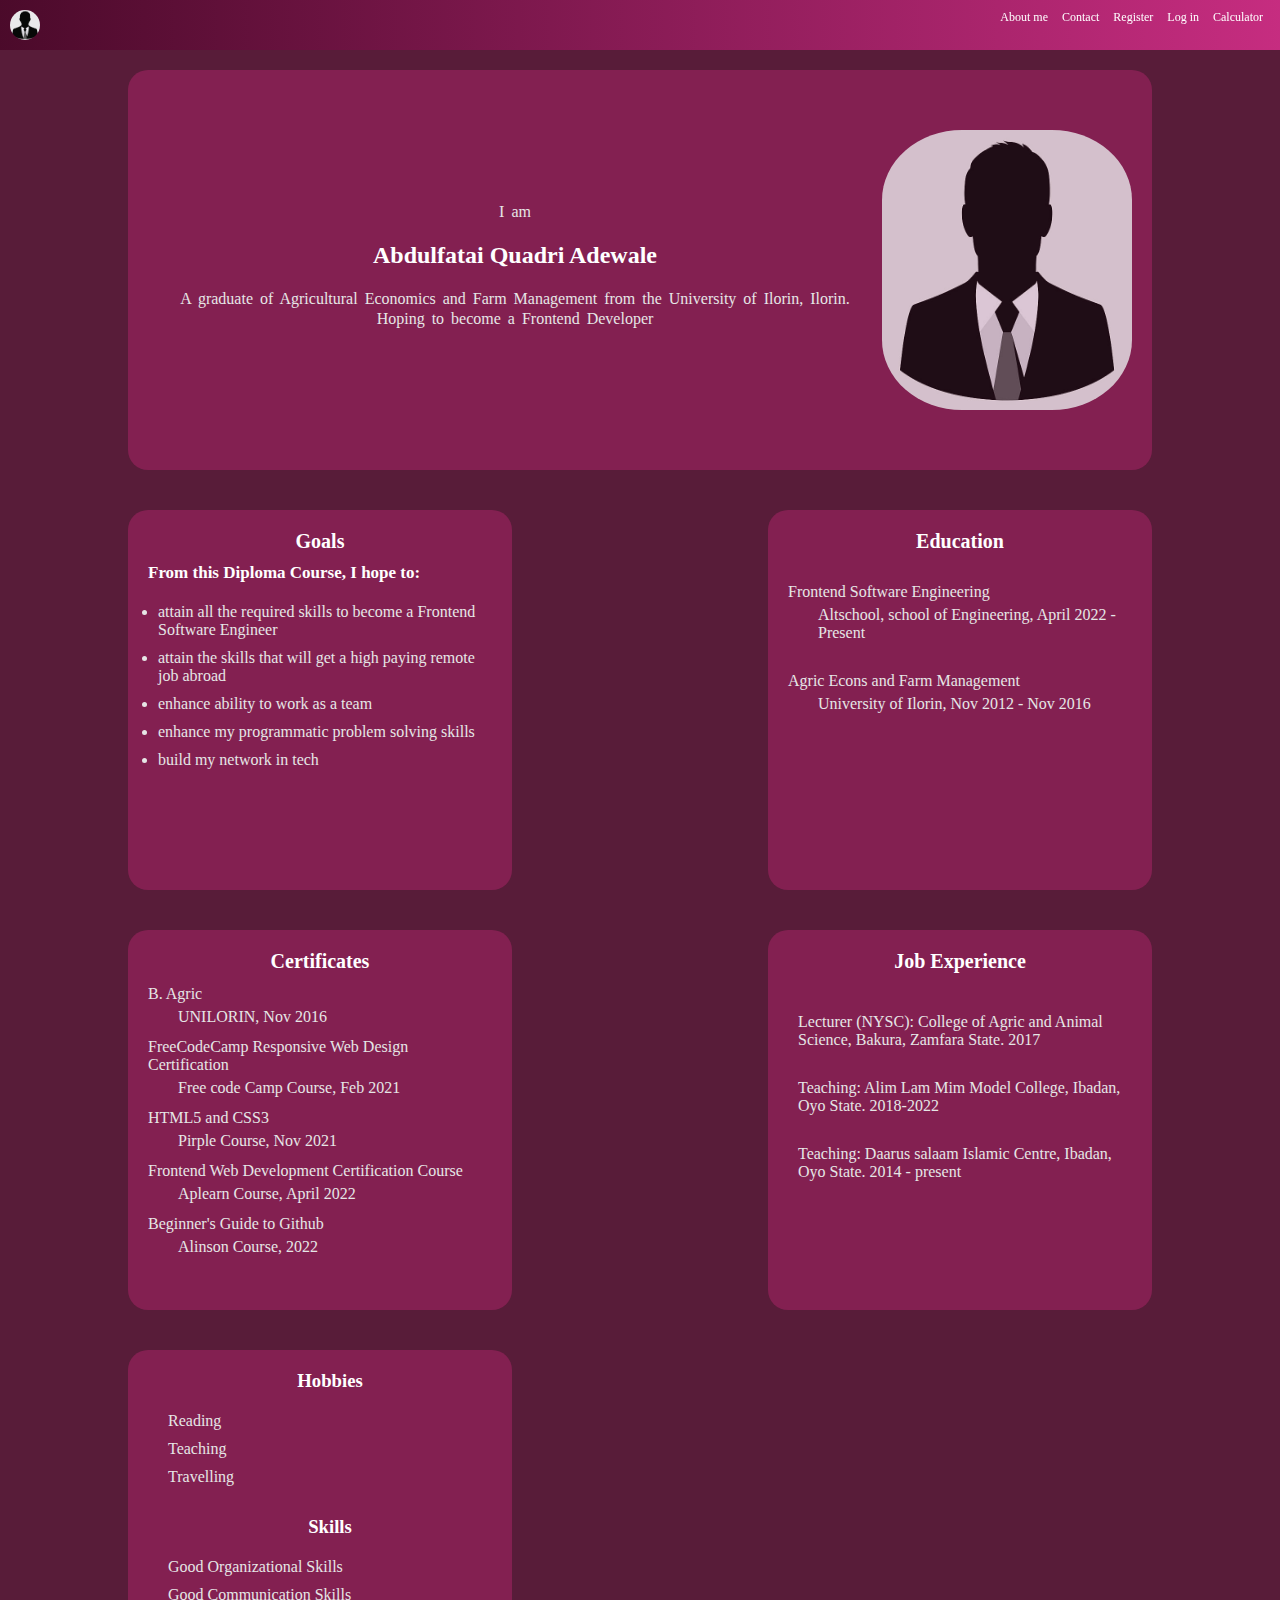
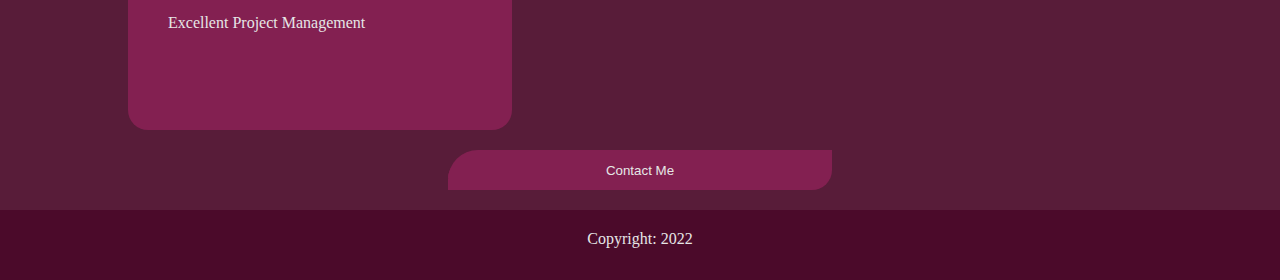
<file: index.html>
<!DOCTYPE html>
<html lang="en">
<head>
  <meta charset="UTF-8">
  <meta http-equiv="X-UA-Compatible" content="IE=edge">
  <meta name="viewport" content="width=device-width, initial-scale=1.0">
  <link rel="stylesheet" href="style.css">
  <title>About Me</title>
</head>

<body>
  <nav id="nav-bar">
      <img src="my-image.jpg" alt="logo">
      <ul>
        <li><a href="index.html">About me</a></li>
        <li><a href="contact.html">Contact</a></li>
        <li><a href="register.html">Register</a></li>
        <li><a href="login.html">Log in</a></li>
        <li><a href="calculator.html">Calculator</a></li>
      </ul>
  </nav>

  <div class="my-details">
    <hgroup>
      <p>I am</p>
      <h2>Abdulfatai Quadri Adewale</h2>
      <p>A graduate of Agricultural Economics and Farm Management from the University of Ilorin, Ilorin. Hoping to become a Frontend Developer</p>
    </hgroup>
    <img src="my-image.jpg" alt="my-image" id="my-detailsImg">
  </div>

  <div class="wrapAll">
    <div class="enrolmentPurpose cup">
      <h2>Goals</h2>
      <h3>From this Diploma Course, I hope to:</h3>
      <ul>
        <li>attain all the required skills to become a Frontend Software Engineer</li>
        <li>attain the skills that will get a high paying remote job abroad</li>
        <li>enhance ability to work as a team</li>
        <li>enhance my programmatic problem solving skills</li>
        <li>build my network in tech</li>
      </ul>
    </div>

    <div class="education cup">
      <h2>Education</h2>
      <dl>
        <dt>Frontend Software Engineering</dt>
        <dd>Altschool, school of Engineering, April 2022 - Present</dd>
        <dt>Agric Econs and Farm Management</dt>
        <dd>University of Ilorin, Nov 2012 - Nov 2016</dd>
      </dl>
    </div>

    <div class="certificates cup">
      <h2>Certificates</h2>
      <dl>
        <dt>B. Agric</dt>
          <dd><a href="unilorin.edu.ng" target="_blank">UNILORIN</a>, Nov 2016</dd>
        <dt><a href="https://freecodecamp.org/certification/abujafar93/responsive-web-design" target="_blank">FreeCodeCamp Responsive Web Design Certification</a></dt>
          <dd><a href="https://www.freecodecamp.org/learn/responsive-web-design/" target="_blank">Free code Camp Course</a>, Feb 2021</dd>
        <dt><a href="https://drive.google.com/file/d/1xNRGtFqUpuyGdWEgBUjyCUMiX6IPh2N9/view?usp=drivesdk" target="_blank">HTML5 and CSS3</a></dt>
          <dd><a href="pirple.com" target="_blank">Pirple Course</a>, Nov 2021</dd>
        <dt><a href="https://drive.google.com/file/d/1xNohGL2nXJoswdHf2bRjdxnfiPPLa-Qt/view?usp=drivesdk" target="_blank">Frontend Web Development Certification Course</a></dt>
          <dd><a href="aplearn.io" target="_blank">Aplearn Course</a>, April 2022</dd>
        <dt><a href="https://drive.google.com/file/d/1xOF8ZpkInJd8nt_UL48g7618BL8HK5LE/view?usp=drivesdk" target="_blank">Beginner's Guide to Github</a></dt>
         <dd><a href="alinson.com" target="_blank">Alinson Course</a>, 2022</dd>
      </dl>
    </div>

    <div class="experience cup">
      <h2>Job Experience</h2>
      <ul>
        <li>Lecturer (NYSC): College of Agric and Animal Science, Bakura, Zamfara State. 2017</li>
        <li>Teaching: Alim Lam Mim Model College, Ibadan, Oyo State. 2018-2022</li>
        <li>Teaching: Daarus salaam Islamic Centre, Ibadan, Oyo State. 2014 - present</li>
      </ul>
    </div>

    <div class="hobb-skills cup">
      <hgroup id="hobbies">
        <h3>Hobbies</h3>
        <ul>
          <li>Reading</li>
          <li>Teaching</li>
          <li>Travelling</li>
        </ul>
      </hgroup>

      <hgroup id="skills">
        <h3>Skills</h3>
        <ul>
          <li>Good Organizational Skills</li>
          <li>Good Communication Skills</li>
          <li>Excellent Project Management</li>
        </ul>
      </hgroup>
    </div>

  </div>

  <a href="contact.html" id="cntbtn"><button>Contact Me</button></a>

  <footer>
    <p>Copyright: 2022</p>
  </footer>

</body>
</html>
</file>
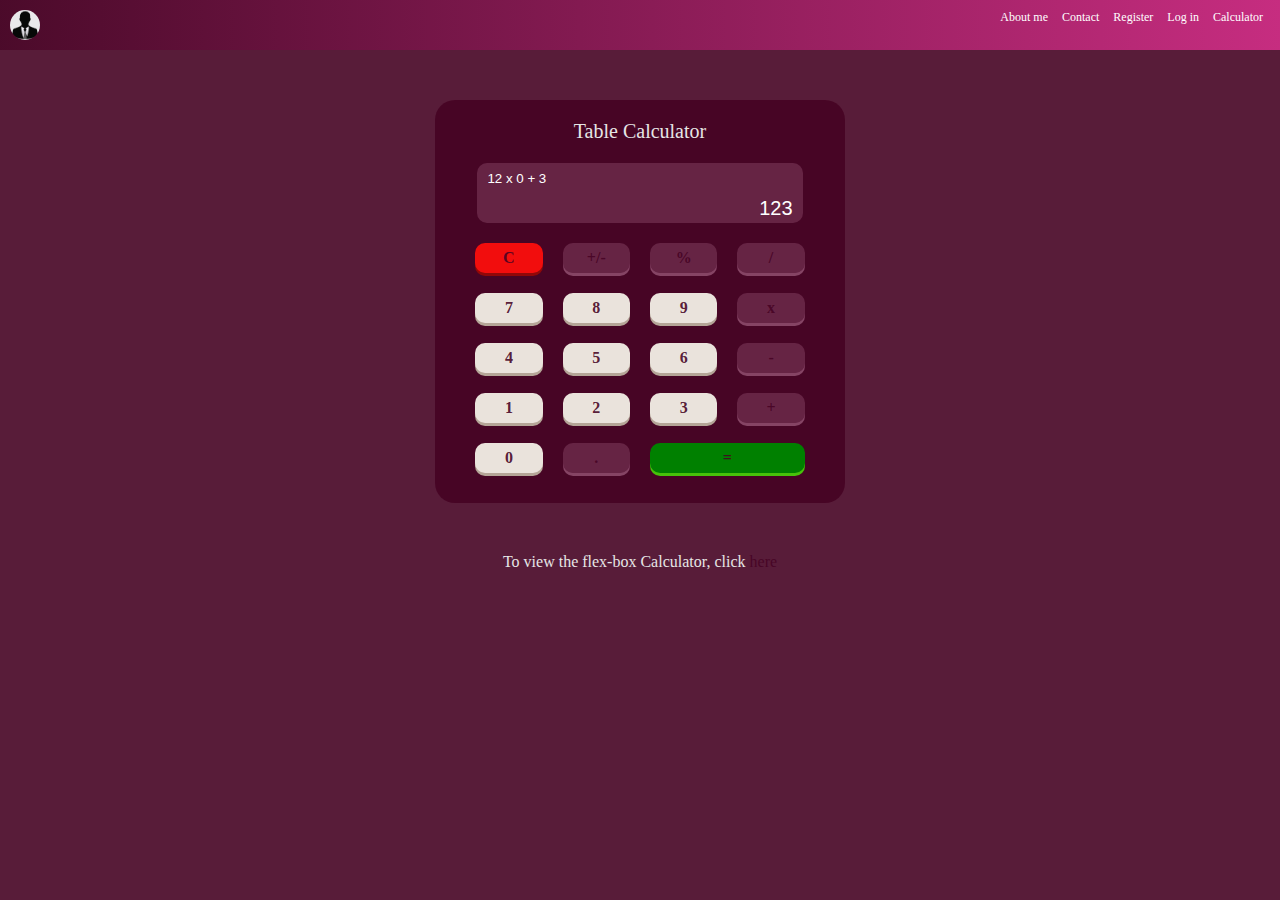
<file: calculator.html>
<!DOCTYPE html>
<html lang="en">
<head>
  <meta charset="UTF-8">
  <meta http-equiv="X-UA-Compatible" content="IE=edge">
  <meta name="viewport" content="width=device-width, initial-scale=1.0">
  <link rel="stylesheet" href="style.css">
  <link rel="stylesheet" href="calculator.css">
  <title>calculator Page</title>
</head>

<body>
  <nav id="nav-bar">
    <img src="my-image.jpg" alt="logo">
    <ul>
      <li><a href="index.html">About me</a></li>
      <li><a href="contact.html">Contact</a></li>
      <li><a href="register.html">Register</a></li>
      <li><a href="login.html">Log in</a></li>
      <li><a href="calculator.html">Calculator</a></li>
    </ul>
  </nav>

  <!-- TABLE CALCULATOR -->
  <div class="calculator">
    <div class="calContainer">
      <h2>Table Calculator</h2>
      <div class="screen2">
        <input id="display3" placeholder="12 x 0 + 3">
        <input id="display4" placeholder="123">
      </div>
      <table>
        <tr>
          <td class="clear">C</td>
          <td>+/-</td>
          <td>%</td>
          <td>/</td>
        </tr>

        <tr>
          <td  class="num">7</td>
          <td class="num">8</td>
          <td class="num">9</td>
          <td>x</td>
        </tr>

        <tr>
          <td class="num">4</td>
          <td class="num">5</td>
          <td class="num">6</td>
          <td>-</td>
        </tr>

        <tr>
          <td class="num">1</td>
          <td class="num">2</td>
          <td class="num">3</td>
          <td>+</td>
        </tr>

        <tr>
          <td class="num">0</td>
          <td>.</td>
          <td class="equalTo" colspan="2">=</td>
        </tr>

      </table>
    </div>
  </div>

  <div class="flexbox">
    <p>To view the flex-box Calculator, click  <a href="flexbox.html">here</a></p>
  </div>

</body>

</html>
</file>
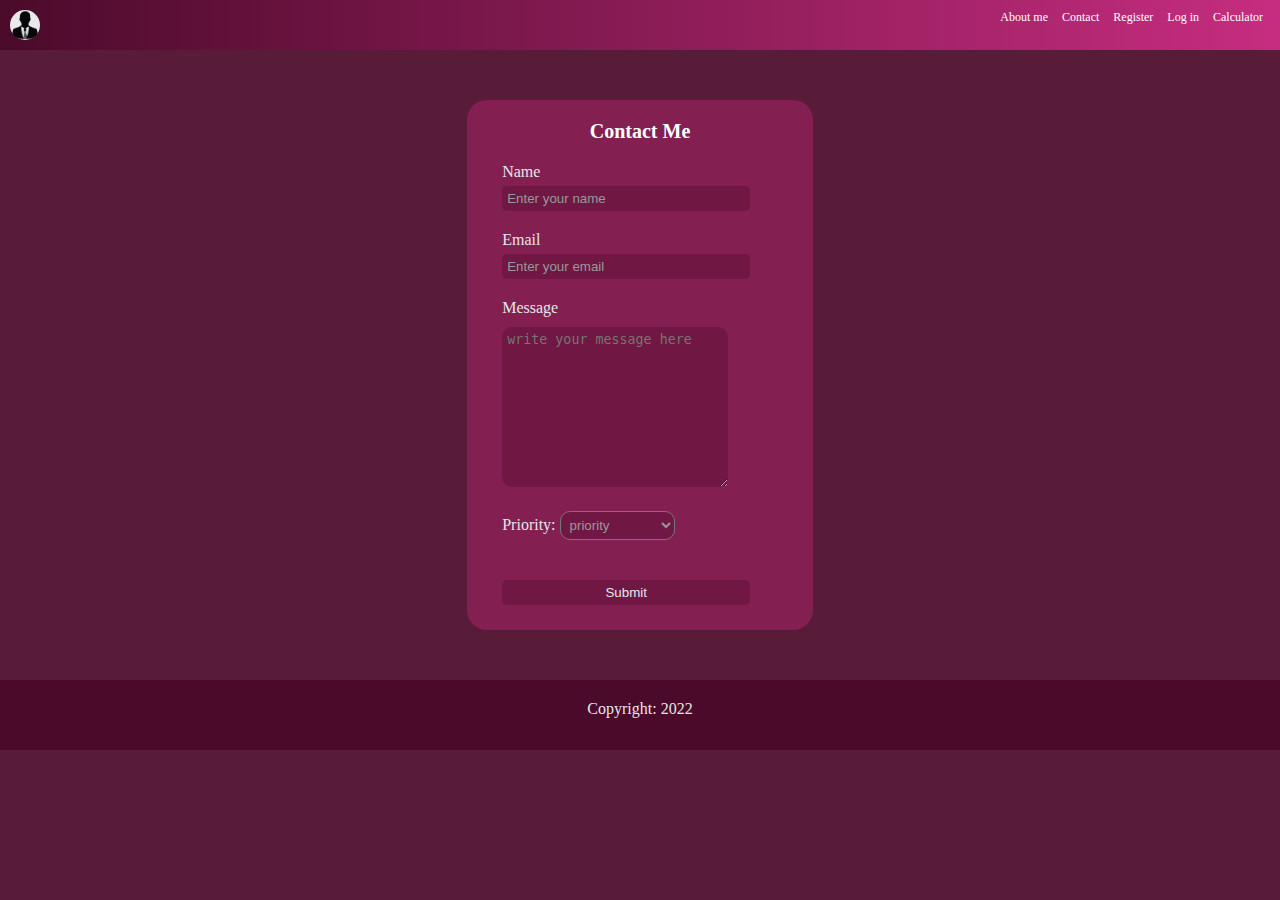
<file: contact.html>
<!DOCTYPE html>
<html lang="en">
  <head>
    <meta charset="UTF-8">
    <meta http-equiv="X-UA-Compatible" content="IE=edge">
    <meta name="viewport" content="width=device-width, initial-scale=1.0">
    <link rel="stylesheet" href="style.css">
    <link rel="stylesheet" href="signInUp.css">
    <title>Contact Me Page</title>
  </head>
  
  
  <body>
    <nav id="nav-bar">
      <img src="my-image.jpg" alt="logo">
      <ul>
        <li><a href="index.html">About me</a></li>
        <li><a href="contact.html">Contact</a></li>
        <li><a href="register.html">Register</a></li>
        <li><a href="login.html">Log in</a></li>
        <li><a href="calculator.html">Calculator</a></li>
      </ul>
    </nav>
  
      <div class="plate">
        <div class="signContainer">
          <h1>Contact Me</h1>
          <div>
            <form id="registerForm">
              <label for="username">Name</label><br>
              <input type="text" id="name" placeholder="Enter your name"><br>
              <label for="email">Email</label><br>
              <input type="email" id="email" placeholder="Enter your email"><br>
              <label for="username">Message</label><br>
              <textarea type="text" id="message" placeholder="write your message here" rows="10" cols="25"></textarea><br>
                <label for="priority">Priority:</label>
                <select name="priority" id="priority">
                  <option value="priority">priority</option>
                  <option value="veryImportant">ery Important</option>
                  <option value="important">important</option>
                  <option value="lessImportant">less important</option>
                  <option value="notImportant">not important</option>
                </select>
  
              <input type="button" value="Submit" id="btn2" class="cntactbtn">
            </form>
          </div>
        </div>
      </div>
  
      <footer>
        <p>Copyright: 2022</p>
      </footer>
  </body>
  
</html>
</file>
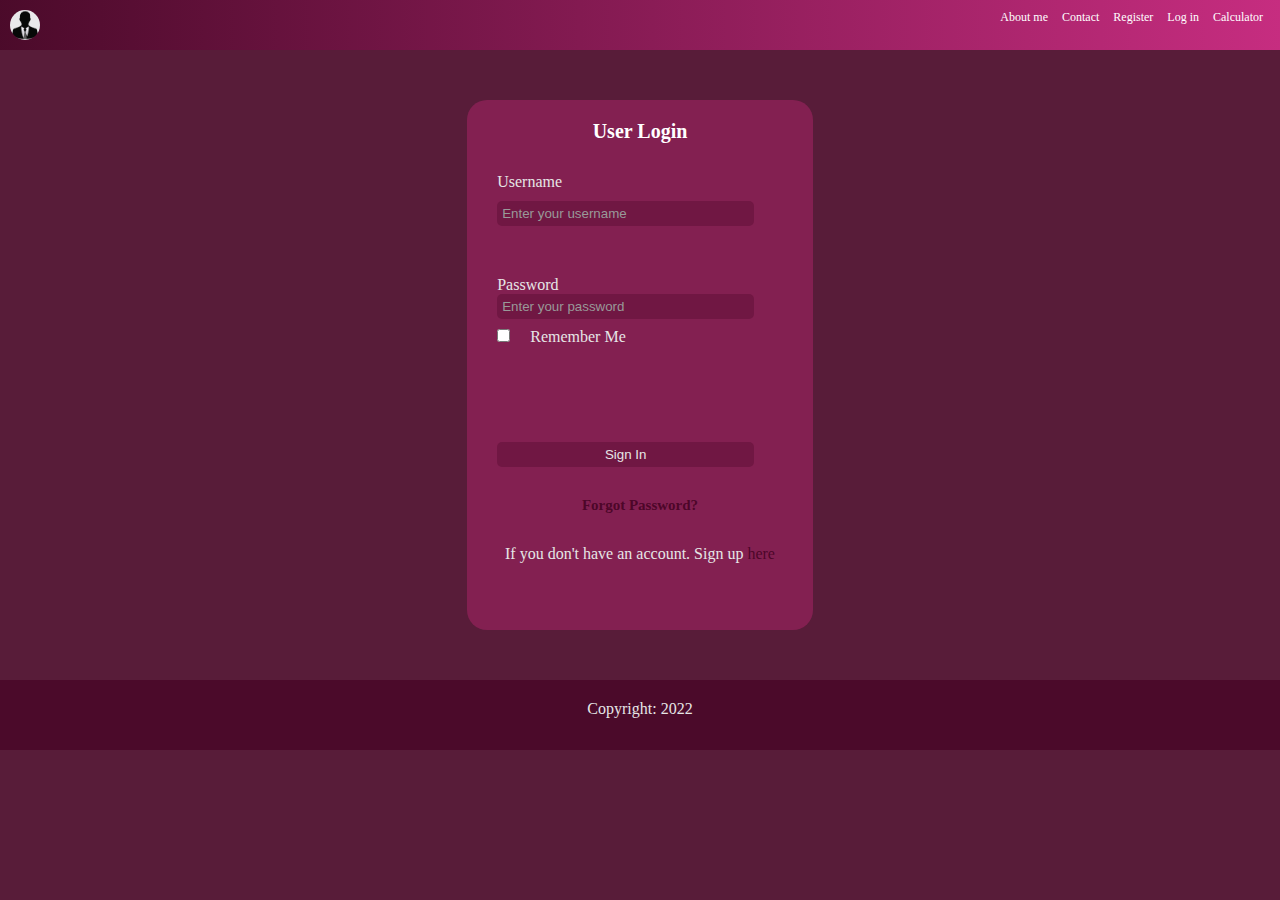
<file: login.html>
<!DOCTYPE html>
<html lang="en">
<head>
  <meta charset="UTF-8">
  <meta http-equiv="X-UA-Compatible" content="IE=edge">
  <meta name="viewport" content="width=device-width, initial-scale=1.0">
  <link rel="stylesheet" href="style.css">
  <link rel="stylesheet" href="signInUp.css">
  <title>Log In Page</title>
</head>


<body>
  <nav id="nav-bar">
    <img src="my-image.jpg" alt="logo">
    <ul>
      <li><a href="index.html">About me</a></li>
      <li><a href="contact.html">Contact</a></li>
      <li><a href="register.html">Register</a></li>
      <li><a href="login.html">Log in</a></li>
      <li><a href="calculator.html">Calculator</a></li>
    </ul>
  </nav>

    <div class="plate">
      <div class="signContainer">
        <h1>User Login</h1>
        <div>
          <form id="logInForm">
            <label for="username">Username</label><br>
            <input type="text" id="username" placeholder="Enter your username"><br>
            <label for="password">Password</label><br>
            <input type="password" id="password" placeholder="Enter your password"><br>
            <input type="checkbox" id="checkbox"><span>Remember Me</span>
            <input type="button" value="Sign In" id="btn2">
          </form>
          <h3><a href="#">Forgot Password?</a></h3>
          <p>If you don't have an account. Sign up <a href="register.html">here</a></p>
        </div>
      </div>
    </div>

    <footer>
      <p>Copyright: 2022</p>
    </footer>
</body>

</html>
</file>
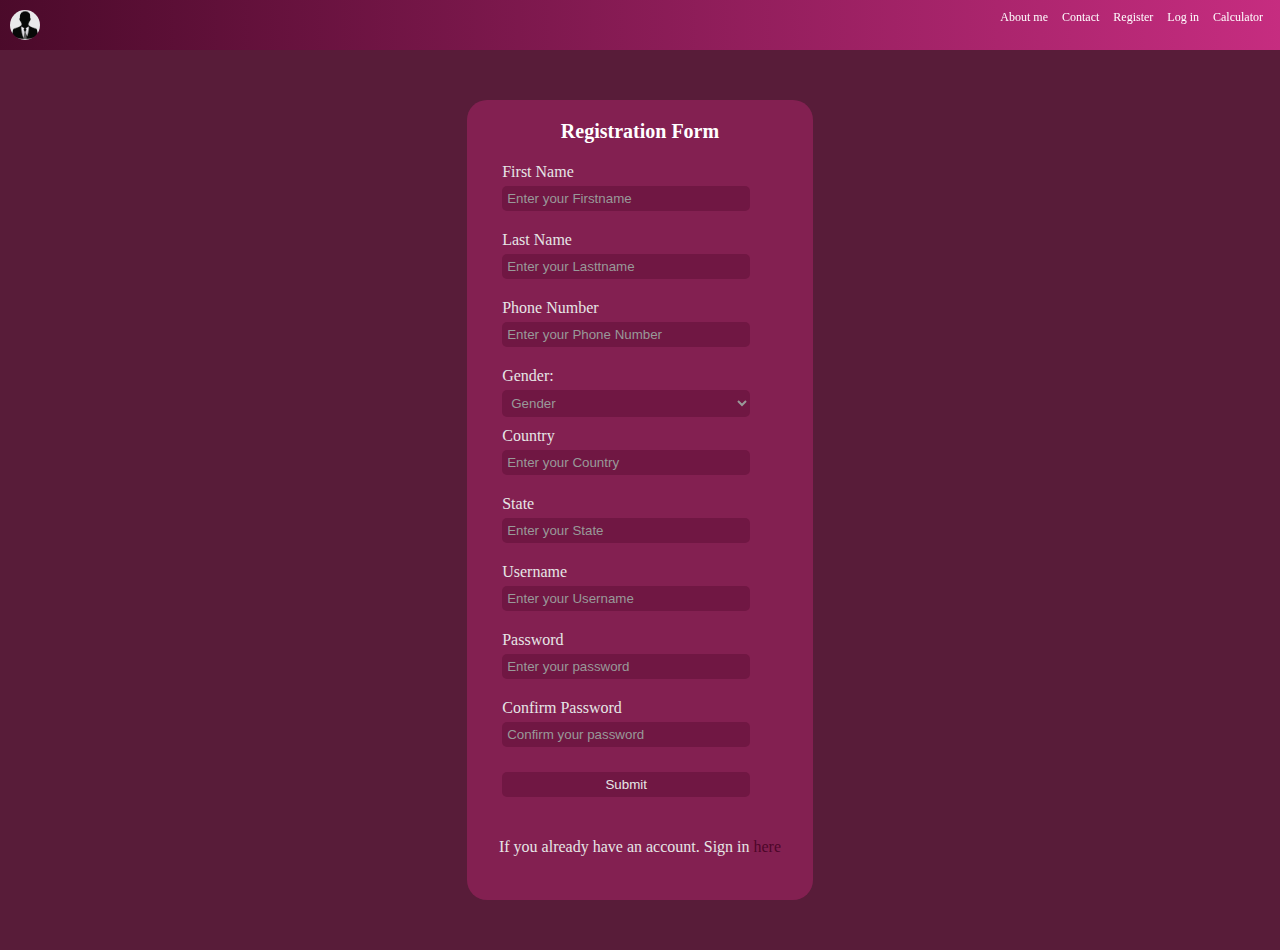
<file: register.html>
<!DOCTYPE html>
<html lang="en">
<head>
  <meta charset="UTF-8">
  <meta http-equiv="X-UA-Compatible" content="IE=edge">
  <meta name="viewport" content="width=device-width, initial-scale=1.0">
  <link rel="stylesheet" href="style.css">
  <link rel="stylesheet" href="signInUp.css">
  <title>Register Page</title>
</head>

<body>
  <nav id="nav-bar">
    <img src="my-image.jpg" alt="logo">
    <ul>
      <li><a href="index.html">About me</a></li>
      <li><a href="contact.html">Contact</a></li>
      <li><a href="register.html">Register</a></li>
      <li><a href="login.html">Log in</a></li>
      <li><a href="calculator.html">Calculator</a></li>
    </ul>
  </nav>

    <div class="plate1 ">
      <div class="signContainer1">
        <h1>Registration Form</h1>
          <div>
            <form id="registerForm">
              <label for="firstName">First Name</label><br>
              <input type="text" id="fname" placeholder="Enter your Firstname" required><br>
              <label for="lastName">Last Name</label><br>
              <input type="text" id="lname" placeholder="Enter your Lasttname" required><br>
              <label for="number">Phone Number</label><br>
              <input type="number" id="phoneNumber" placeholder="Enter your Phone Number" requiredv><br>
              <label for="gender">Gender:</label><br>
              <select name="gender" id="gender">
                <option value="gend">Gender</option>
                <option value="male">Male</option>
                <option value="female">Female</option>
                <option value="prefferNotToSay">Prefer not to Say</option>
              </select><br>
              <label for="country">Country</label><br>
              <input type="text" id="country" placeholder="Enter your Country" required><br>
              <label for="state">State</label><br>
              <input type="text" id="state" placeholder="Enter your State" required><br>
              <label for="username">Username</label><br>
              <input type="text" id="username" placeholder="Enter your Username" required><br>
              <label for="password">Password</label><br>
              <input type="password" id="pwd" placeholder="Enter your password" required><br>
              <label for="cfmpwd">Confirm Password</label><br>
              <input type="password" id="cfmpwd" placeholder="Confirm your password" required><br>
              <input type="button" value="Submit" id="btn1">
            </form>
            <p>If you already have an account. Sign in <a href="login.html">here</a></p>
          </div>
      </div>
    </div>

    <!-- <footer>
      <p>Copyright: 2022</p>
    </footer> -->
</body>
</html>
</file>
<file: style.css>
*{
  margin: 0;
  padding: 0;
  box-sizing: border-box;
}

#nav-bar {
  display: flex;
  justify-content: space-between;
  height: 50px;
  padding: 10px;
  top: 0;
  z-index: 1;
  position: sticky;
  background-image: linear-gradient(to right,  rgba(70, 3, 36, 0.7), rgba(245, 52, 158, 0.7));
}

#nav-bar img {
  width: 30px;
  height: 30px;
  border-radius: 50%;
}

#nav-bar ul {
  display: flex;
}

#nav-bar ul li {
  list-style: none;
  margin: 0px 10px;
  color: hsl(0, 0%, 100%);
}

#nav-bar ul li a {
  text-decoration: none;
  color: hsl(0, 0%, 100%);
}

#nav-bar ul li a:hover {
  color: rgba(70, 3, 36, 0.9);
}

body {
  background-color: rgba(70, 3, 36, 0.9);
  color: hsl(0, 0%, 90%);
}

/* MY DETAILS SECTION */
.my-details {
  display: flex;
  flex-direction: column-reverse;
  height: 400px;
  width: 80%;
  align-items: center;
  margin: 20px auto;
  background-color:  rgb(131, 32, 81);
  padding: 20px;
  border-radius: 20px;
}

.my-details img {
  width: 170px;
  height: 170px;
  border-radius: 50px;
  opacity: 0.8;
  padding: 10px 0px;
}

.my-details hgroup {
  text-align: center;
}

.my-details hgroup p, .my-details hgroup h2 {
  margin-bottom: 20px;
}

.my-details h2 {
  color: hsl(0, 0%, 100%);
}

.my-details hgroup p {
  word-spacing:  3px;
  line-height: 20px;
  margin-top: 10px;
}


/* WRAP SECTION */
.wrapAll a {
  text-decoration: none;
}

.wrapAll a:hover {
  color: rgba(70, 3, 36, 0.7); 
}

.wrapAll{
  display: flex;
  flex-direction: column;
  justify-content: center;
  align-items: center;
}

.wrapAll h2 {
  margin-bottom: 10px;
  text-align: center;
}

.wrapAll h2, .wrapAll h3 {
  color: hsl(0, 0%, 100%);
}


/* GOALS SECTION */
.enrolmentPurpose {
  height: 380px;
  width: 70%;
  align-items: center;
  margin: 20px 0px;
  background-color:  rgb(131, 32, 81);
  padding: 20px;
  border-radius: 20px;
}

.enrolmentPurpose ul {
  padding: 15px;
}

.enrolmentPurpose li {
  list-style-type:none;
  margin: 15px 0px;
}

/* EDUCATION SECTION */
.education {
  height: 380px;
  width: 70%;
  align-items: center;
  margin: 20px 0px;
  background-color:  rgb(131, 32, 81);
  padding: 20px;
  border-radius: 20px;
}

.education dt {
  margin: 30px 0px 5px 0px;
}

.education dd {
  margin-left: 30px;
}

/* CERTIFICATES SECTION*/
.certificates {
  height: 380px;
  width: 70%;
  align-items: center;
  margin: 20px 0px;
  background-color:  rgb(131, 32, 81);
  padding: 20px;
  border-radius: 20px;
}

.certificates dt {
  margin: 15px 0px 5px 0px;
}

.certificates dd {
  margin-left: 30px;
}

.certificates a {
  color: hsl(0, 0%, 90%);
}

/* JOB EXPERIENCE */
.experience {
  height: 380px;
  width: 70%;
  align-items: center;
  margin: 20px 0px;
  background-color:  rgb(131, 32, 81);
  padding: 20px;
  border-radius: 20px;
}

.experience ul {
  margin: 40px 0px 0px 10px;
}

.experience ul li {
  margin: 30px 0px;
  list-style-type: none;
}

/* HOBBIES AND SKILLS */
.hobb-skills{
  height: 380px;
  width: 70%;
  align-items: center;
  margin: 20px 0px;
  background-color:  rgb(131, 32, 81);
  padding: 20px;
  border-radius: 20px;
}

.hobb-skills h3 {
  margin-bottom: 20px;
  text-align: center;
}

.hobb-skills li {
  list-style-type: none;
  margin: 10px 0px;
}

#hobbies {
  margin: 0px 0px 30px 20px;
}

#skills {
  margin: 0px 0px 30px 20px;
}

/* CONTACT BUTTON */
#cntbtn {
  background-color:  rgb(131, 32, 81);
  border-radius: 30px 0px 20px 0px;
  margin-left: 35%;
}

#cntbtn button {
  border: none;
  background-color:  rgb(131, 32, 81);
  color: hsl(0, 0%, 90%);
  width: 30%;
  padding: 10px;
  border-radius: 30px 0px 20px 0px;
  margin-bottom: 20px;
  height: 40px;
  cursor: pointer;
}

#cntbtn:hover, #cntbtn button:hover{
  color: rgba(70, 3, 36, 0.9);
}

footer {
  height: 70px;
  background-color: rgba(70, 3, 36, 0.7);
}

footer p {
  text-align: center;
  padding: 20px 0px;
}

@media screen and (min-width: 600px){
  .wrapAll {
    margin: 0 auto;
  }

  .cup{
    width: 50%;
    align-self: center;
  }
}

@media screen and (min-width: 900px){
  .my-details {
    width: 80%;
    flex-direction: row;
  }

  #my-detailsImg {
    width: 250px;
    height: 300px;
    border-radius: 80px;
  }

  .my-details hgroup {
    margin: 0px 10px;
  }

  .wrapAll {
    display: grid;
    grid-template-columns: repeat(2, 2fr);
  }

  .cup {
    width:60%;
    margin: 20px auto;
  }
}

@media screen and (min-width:375px){

  #nav-bar ul li {
    font-size: 12px;
    margin: 0px 7px;
  }

  .my-details img {
    height: 120px;
    width: 120px;
  }
 .wrapAll h2 {
  font-size: 20px;   
 }

 .enrolmentPurpose h3 {
  font-size: 17px;
}

.enrolmentPurpose ul {
  padding: 10px;
}

.enrolmentPurpose li {
  list-style-type: disc;
  margin: 10px 0px;
}

.certificates dt {
  margin-top: 12px;
}


}
</file>
<file: calculator.css>
.calculator {
  width: 70%;
  margin: 50px auto;
}

#cal1 {
  width: 80%;
}

.calContainer {
  width: 100%;
  background-color: rgba(70, 3, 36, 0.9);
  display: flex;
  flex-direction: column;
  align-items: center;
  border-radius: 20px;
  padding: 20px 20px 10px 20px;
}

.calContainer h2 {
  font-size: 20px;
  font-weight: 200;
}

#screen {
  margin: 20px auto;
  /* width: 100%; */
}

#display1, #display2 {
  width: 100%;
  height: 40px;
  margin: 0;
  border: none;
  background-color: rgba(175, 110, 143, 0.3);
}

#display1 {
  border-radius: 10px 10px 0px 0px;
  padding: 0px 10px;
}

#display2 {
  border-radius: 0px 0px 10px 10px;
  padding: 0px 10px;
  text-align: end;
  font-size: 20px;
  font-weight: 500;
}

#display1::placeholder, #display2::placeholder {
  color: white;
}

.keys {
  display: grid;
  grid-template-columns: repeat(4, 1fr);
  padding: 20px 0px;
}

.btn {
  width: 55px;
  height: 20px;
  margin: 0px 10px 30px 10px;
  padding: 15px;
  display: flex;
  justify-content: center;
  align-items: center;
  border-radius: 10px;
  color: rgba(70, 3, 36, 0.9);
  font-weight: bolder;
  background-color: rgba(175, 110, 143, 0.3);
  box-shadow: 0px 3px 0px 0px rgba(175, 110, 143, 0.6);
  cursor: pointer;
}

.clear {
  background-color: hsl(0, 90%, 50%);
  box-shadow: 0px 3px 0px 0px hsl(0, 90%, 30%);
}

.equal {
  background-color: hsl(120, 100%, 25%);
  box-shadow: 0px 3px 0px 0px hsl(100, 90%, 40%);
  grid-column: 3 / span 2;
  width: 85%;
}

.num {
  background-color: hsl(30, 25%, 89%);
  box-shadow: 0px 3px 0px 0px hsl(28, 16%, 65%);
}

/* TABLE CALCULATOR STYLING */

.screen2 {
  width: 88%;
  margin-top: 20px;
}

#display3, #display4 {
  width: 100%;
  height: 30px;
  margin: 0;
  border: none;
  background-color: rgba(175, 110, 143, 0.3);
}

#display3 {
  border-radius: 10px 10px 0px 0px;
  padding: 0px 10px;
}

#display4 {
  border-radius: 0px 0px 10px 10px;
  padding: 0px 10px;
  text-align: end;
  font-size: 20px;
  font-weight: 500;
}

#display3::placeholder, #display4::placeholder {
  color: white;
}


table {
  width: 100%;
  border: none;  border-spacing: 20px;
}

td {
  background-color: hsl(30, 25%, 89%);
  color: rgba(70, 3, 36, 0.9);
  text-align: center;
  width: 40px;
  height: 30px;
  border-radius: 10px;
  color: rgba(70, 3, 36, 0.9);
  font-weight: bolder;
  background-color: rgba(175, 110, 143, 0.3);
  box-shadow: 0px 3px 0px 0px rgba(175, 110, 143, 0.6);
  cursor: pointer;
  border: none;
}

.equalTo {
  background-color: hsl(120, 100%, 25%);
  box-shadow: 0px 3px 0px 0px hsl(100, 90%, 40%);
}

.flexbox {
  display: flex;
  justify-content: center;
  margin: 20px 0px;
}

.flexbox p a{
  text-decoration: none;
  color: rgba(70, 3, 36, 0.9);
}

.flexbox p a:hover{
  color: rgba(175, 110, 143, 1);
}

@media screen and (min-width: 600px){
  .calculator {
    width: 50%;
  }

  .calContainer {
    width: 80%;
    margin: 0 auto;
  }
}

@media screen and (min-width: 800px){
  .calculator, #cal1 {
    width: 50%;
  }
}

@media screen and (min-width: 1000px){
  .calculator, #cal1 {
    width: 40%;
  }
}
</file>
<file: signInUp.css>
* {
  margin: 0;
  padding: 0;
  box-sizing: border-box;
}

.plate1{
  display: flex;
  justify-content: center;
  height: 800px;
  margin: 50px 0px;
}

.signContainer1 {
  height: 800px;
  width: 50%;
  background-color:  rgb(131, 32, 81);
  padding: 20px;
  border-radius: 20px;
}

body {
  color: hsl(0, 0%, 90%);
  background-color: rgba(70, 3, 36, 0.9);
}

.signContainer h1, .signContainer1 h1 {
  text-align: center;
  color: hsl(0, 0%, 100%);
  font-size: 20px;
}

/* REGISTRATION FORM PAGE STYLING */
#registerForm{
  margin: 20px 0px;
  padding: 0px 15px;
}

#registerForm label {
  margin-top: 20px;
}

#registerForm input {
  width: 90%;
  margin: 5px 0px 20px 0px;
  height: 25px;
  border-radius: 5px;
  border: none;
  background-color: rgba(70, 3, 36, 0.3);
  padding: 5px;
  color: hsl(0, 0%, 90%);
}

#registerForm input::placeholder{
  color: hsl(0, 0%, 60%);
}

.signContainer p, .signContainer1 p {
  text-align: center;
  line-height: 20px;
}

.signContainer p a, .signContainer1 p a {
  text-decoration: none;
  color: rgba(70, 3, 36, 0.9);
}

.signContainer p a:hover, .signContainer1 p a:hover{
  color: rgba(245, 52, 158, 0.7);
}


/* LOG IN PAGE STYLING */
.plate {
  display: flex;
  justify-content: center;
  height: 530px;
  margin: 50px auto;
}

.signContainer {
  width: 50%;
  height: 530px;
  background-color:  rgb(131, 32, 81);
  padding: 20px;
  border-radius: 20px;
}

#logInForm {
  margin: 30px 10px;
}

#username {
 margin: 10px 0px 50px 0px;
}

#logInForm #username, #logInForm #password, #btn2 {
  width: 90%;
  height: 25px;
  border-radius: 5px;
  border: none;
  background-color: rgba(70, 3, 36, 0.3);
  padding: 5px;
  color: hsl(0, 0%, 90%);
}

#logInForm input::placeholder{
  color: hsl(0, 0%, 60%);
}

span {
  margin-left: 20px;
  margin-top: 10px;
}

#checkbox {
  margin-top: 10px;
  margin-bottom: 100px
}

.signContainer h3, .signContainer1 h3 {
  font-size: 15px;
  text-align: center;
  margin-bottom: 30px;
}

.signContainer h3 a, .signContainer1 h3 a {
  text-decoration: none;
  color: rgba(70, 3, 36, 0.9);
}

.signContainer h3 a:hover, .signContainer1 h3 a:hover {
  color: rgba(245, 52, 158, 0.7);
}

.signContainer input[type=button], input[type=checkbox]{
  cursor: pointer;
}

textarea {
  margin: 10px 0px;
  background-color: rgba(70, 3, 36, 0.3);
  border: none;
  border-radius: 10px;
  padding: 5px;
}

#registerForm .cntactbtn {
  margin-top: 40px;
  border: none;
  color: inherit;
}

#priority {
  background-color: rgba(70, 3, 36, 0.3);
  color: hsl(0, 0%, 60%);
  border-radius: 10px ;
  padding: 5px;
  margin-top: 10px;
}

#gender {
  border: none;
  width: 90%;
  background-color: rgba(70, 3, 36, 0.3);
  color: hsl(0, 0%, 60%);
  border-radius: 5px ;
  padding: 5px;
  margin-top: 5px;
  margin-bottom: 10px;
}

@media screen and (min-width: 375px){
 .signContainer, .signContainer1 {
   width: 80%;
 } 
}

@media  screen and (min-width:700px) {
  .signContainer, .signContainer1{
    width: 40%;
  }
}

@media  screen and (min-width:1000px) {
  .signContainer, .signContainer1{
    width: 27%;
  }
}
</file>
